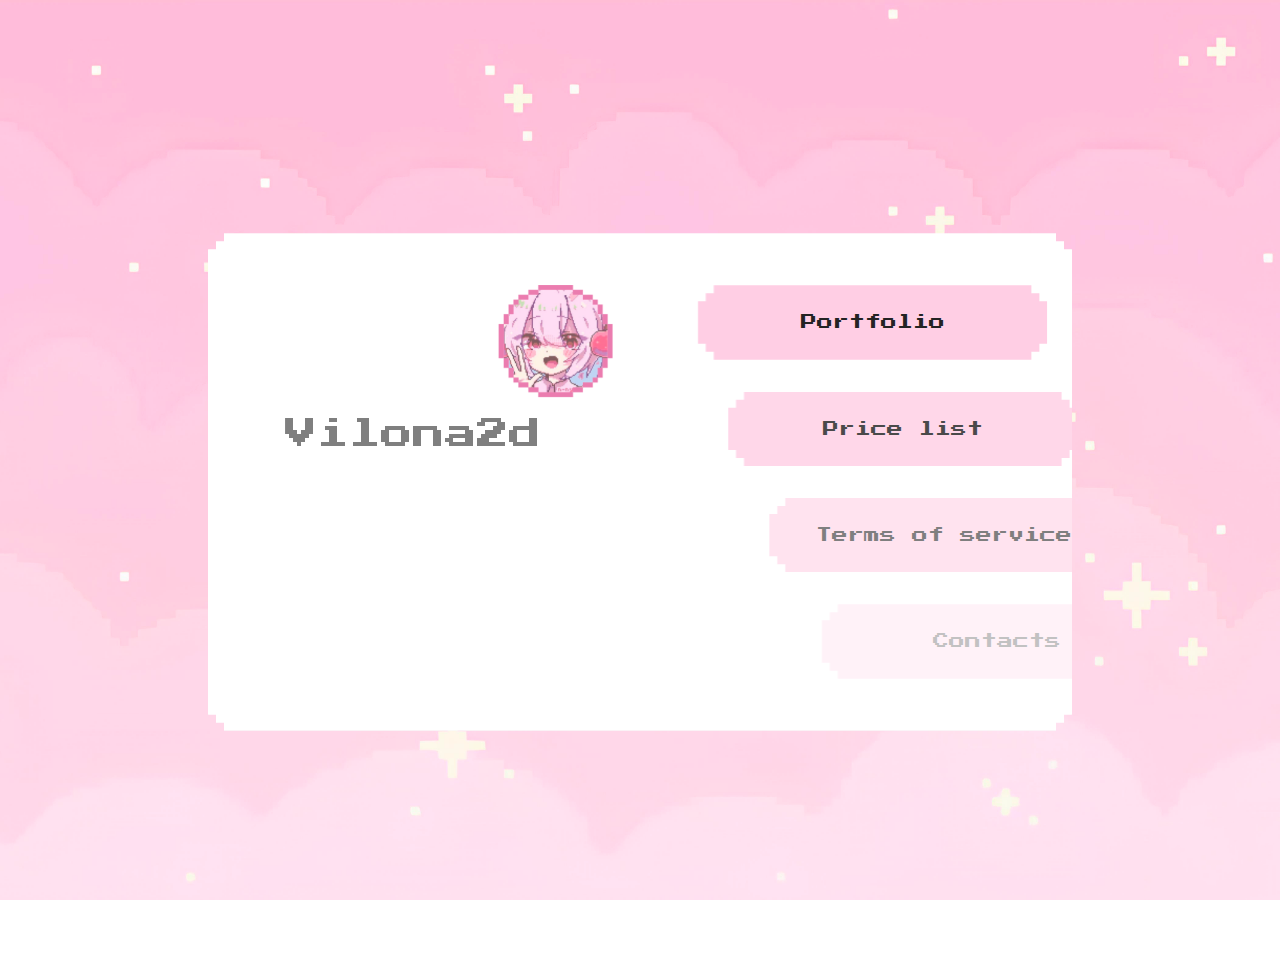
<file: index.html>
<!DOCTYPE html>
<html lang="ru">
<head>
    <meta charset="UTF-8">
    <meta name="viewport" content="width=device-width, initial-scale=1.0">
    <title>vilona2d website</title>
    <link rel="stylesheet" href="styles/normalize.css">
    <link rel="stylesheet" href="styles/styles.css">
    <link rel="preconnect" href="https://fonts.googleapis.com">
    <link rel="preconnect" href="https://fonts.gstatic.com" crossorigin>
    <link href="https://fonts.googleapis.com/css2?family=Oxanium:wght@200..800&family=Press+Start+2P&display=swap" rel="stylesheet">
    <link rel="icon" type="image/png" href="favicon.png">

    <!-- Yandex.Metrika counter -->
<script type="text/javascript" >
    (function(m,e,t,r,i,k,a){m[i]=m[i]||function(){(m[i].a=m[i].a||[]).push(arguments)};
    m[i].l=1*new Date();
    for (var j = 0; j < document.scripts.length; j++) {if (document.scripts[j].src === r) { return; }}
    k=e.createElement(t),a=e.getElementsByTagName(t)[0],k.async=1,k.src=r,a.parentNode.insertBefore(k,a)})
    (window, document, "script", "https://mc.yandex.ru/metrika/tag.js", "ym");
 
    ym(102059477, "init", {
         clickmap:true,
         trackLinks:true,
         accurateTrackBounce:true
    });
 </script>
 <noscript><div><img src="https://mc.yandex.ru/watch/102059477" style="position:absolute; left:-9999px;" alt="" /></div></noscript>
 <!-- /Yandex.Metrika counter -->

    <style>
        .inner-left {
            visibility: visible;
            opacity: 1;
        }
        .mainBtns button {
            visibility: hidden;
            opacity: 0;
        }
        .avatar, .nickname, .description {
            visibility: hidden;
            opacity: 0;
        }
    </style>
</head>

<body>
    <main>
        <div class="inner">
            <div class="inner-left">
                <img src="styles/imgs/avatarv2.png" alt="Avatar" class="avatar">
                <span class="nickname"></span>
                <span class="description"></span>
            </div>

            <div class="inner-right">
                <section class="mainBtns">
                    <button class="portfolioBtn" onclick="location.href='portfolio.html'">Portfolio</button>
                    <button class="priceBtn" onclick="location.href='price_list.html'">Price list</button>
                    <button class="termsBtn" onclick="location.href='tos.html'">Terms of service</button>
                    <button class="contactsBtn" onclick="location.href='contacts.html'">Contacts</button>
                </section>
            </div>
        </div>
    </main>

    <!-- GSAP -->
    <script src="https://cdnjs.cloudflare.com/ajax/libs/gsap/3.12.5/gsap.min.js"></script>
    <script>
        gsap.from('header', {
            y: -50,
            opacity: 0,
            duration: 0.8,
            ease: "power1.out"
        });

        const tl = gsap.timeline();

        tl.fromTo('.avatar',
            {
                x: -200,
                opacity: 0,
                visibility: "hidden"
            },
            {
                x: 0,
                opacity: 1,
                visibility: "visible",
                duration: 1.2,
                ease: "power1.out"
            }
        )
        .fromTo('.nickname',
            {
                x: -200,
                opacity: 0,
                visibility: "hidden"
            },
            {
                x: 0,
                opacity: 1,
                visibility: "visible",
                duration: 1.2,
                ease: "power1.out"
            },
            "-=0.8"
        )
        .fromTo('.description',
            {
                x: -200,
                opacity: 0,
                visibility: "hidden"
            },
            {
                x: 0,
                opacity: 1,
                visibility: "visible",
                duration: 1.2,
                ease: "power1.out"
            },
            "-=0.8"
        );

        document.querySelectorAll('.mainBtns button').forEach((button, index) => {
            tl.fromTo(button,
                {
                    x: 200,
                    opacity: 0,
                    visibility: "hidden"
                },
                {
                    x: 0,
                    opacity: 1,
                    visibility: "visible",
                    duration: 1.2,
                    ease: "power1.out"
                },
                index * 0.2
            );
        });
    </script>
</body>
</html>
</file>
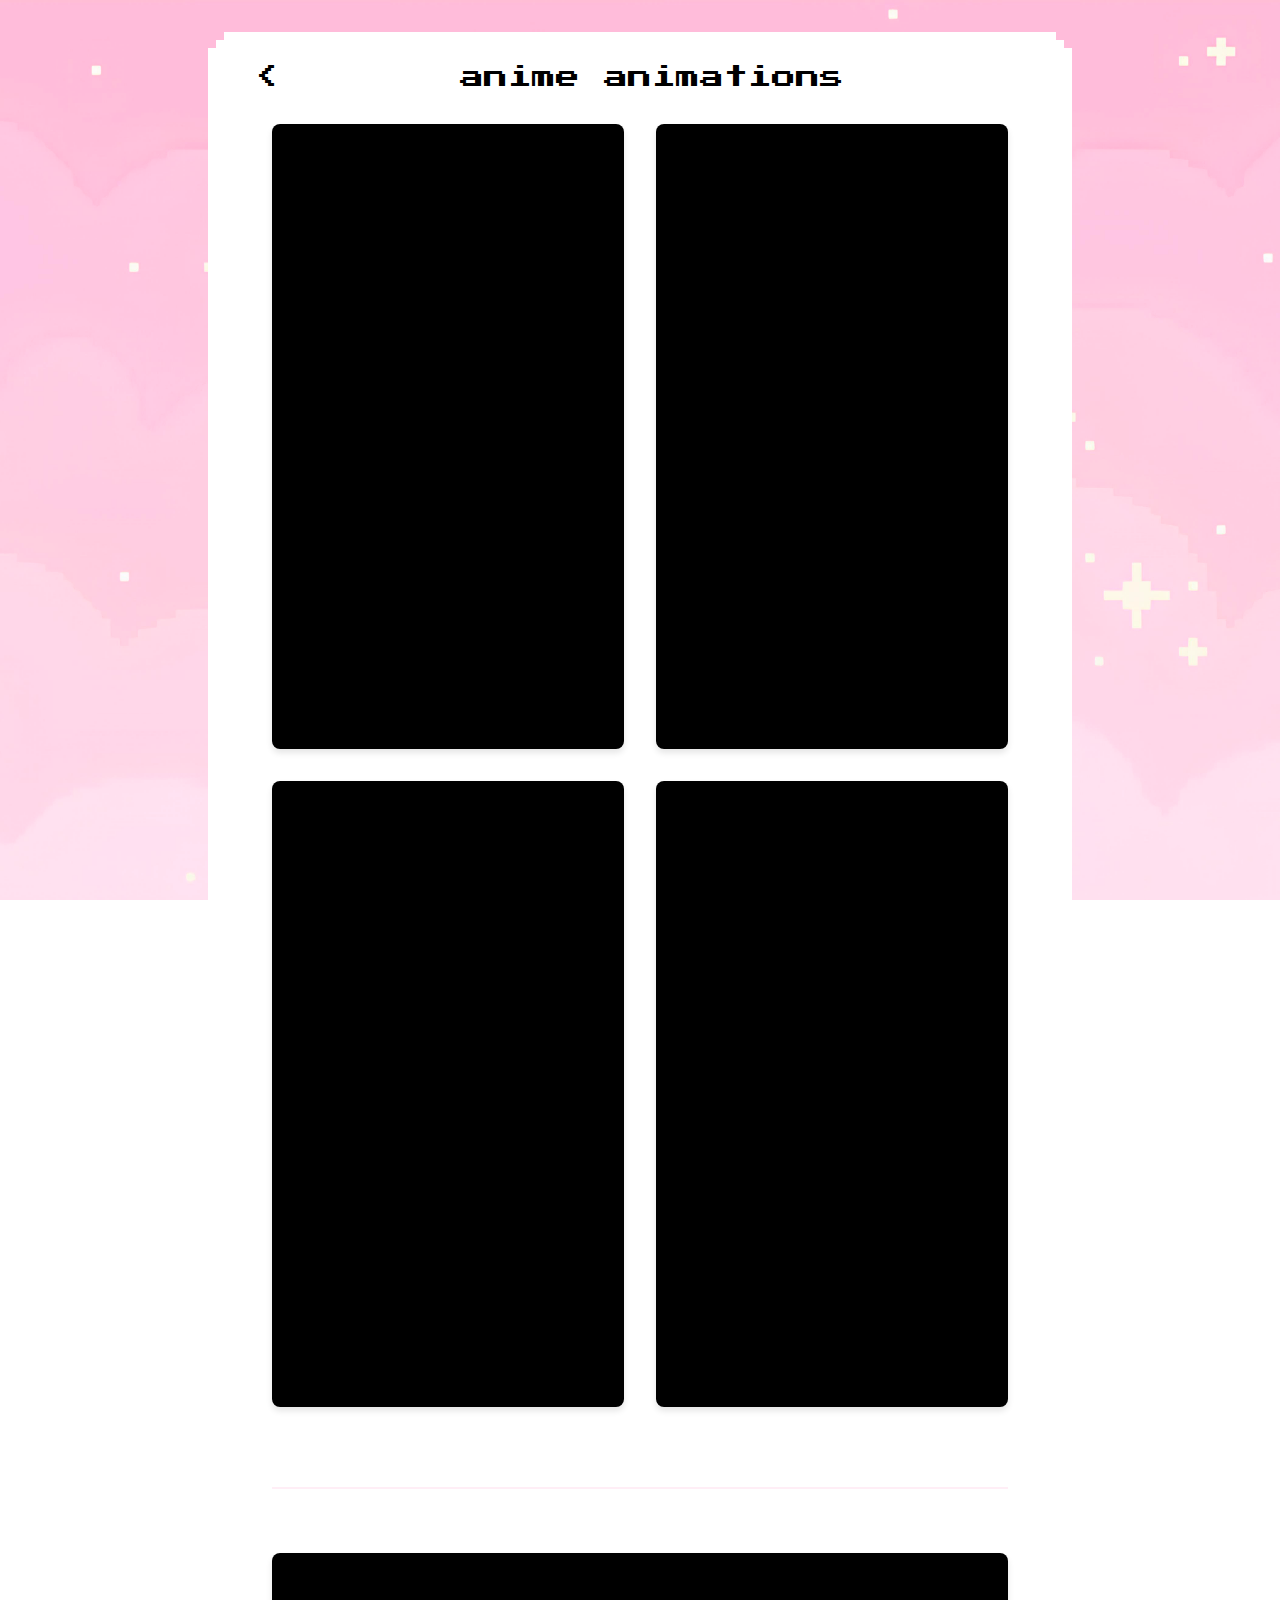
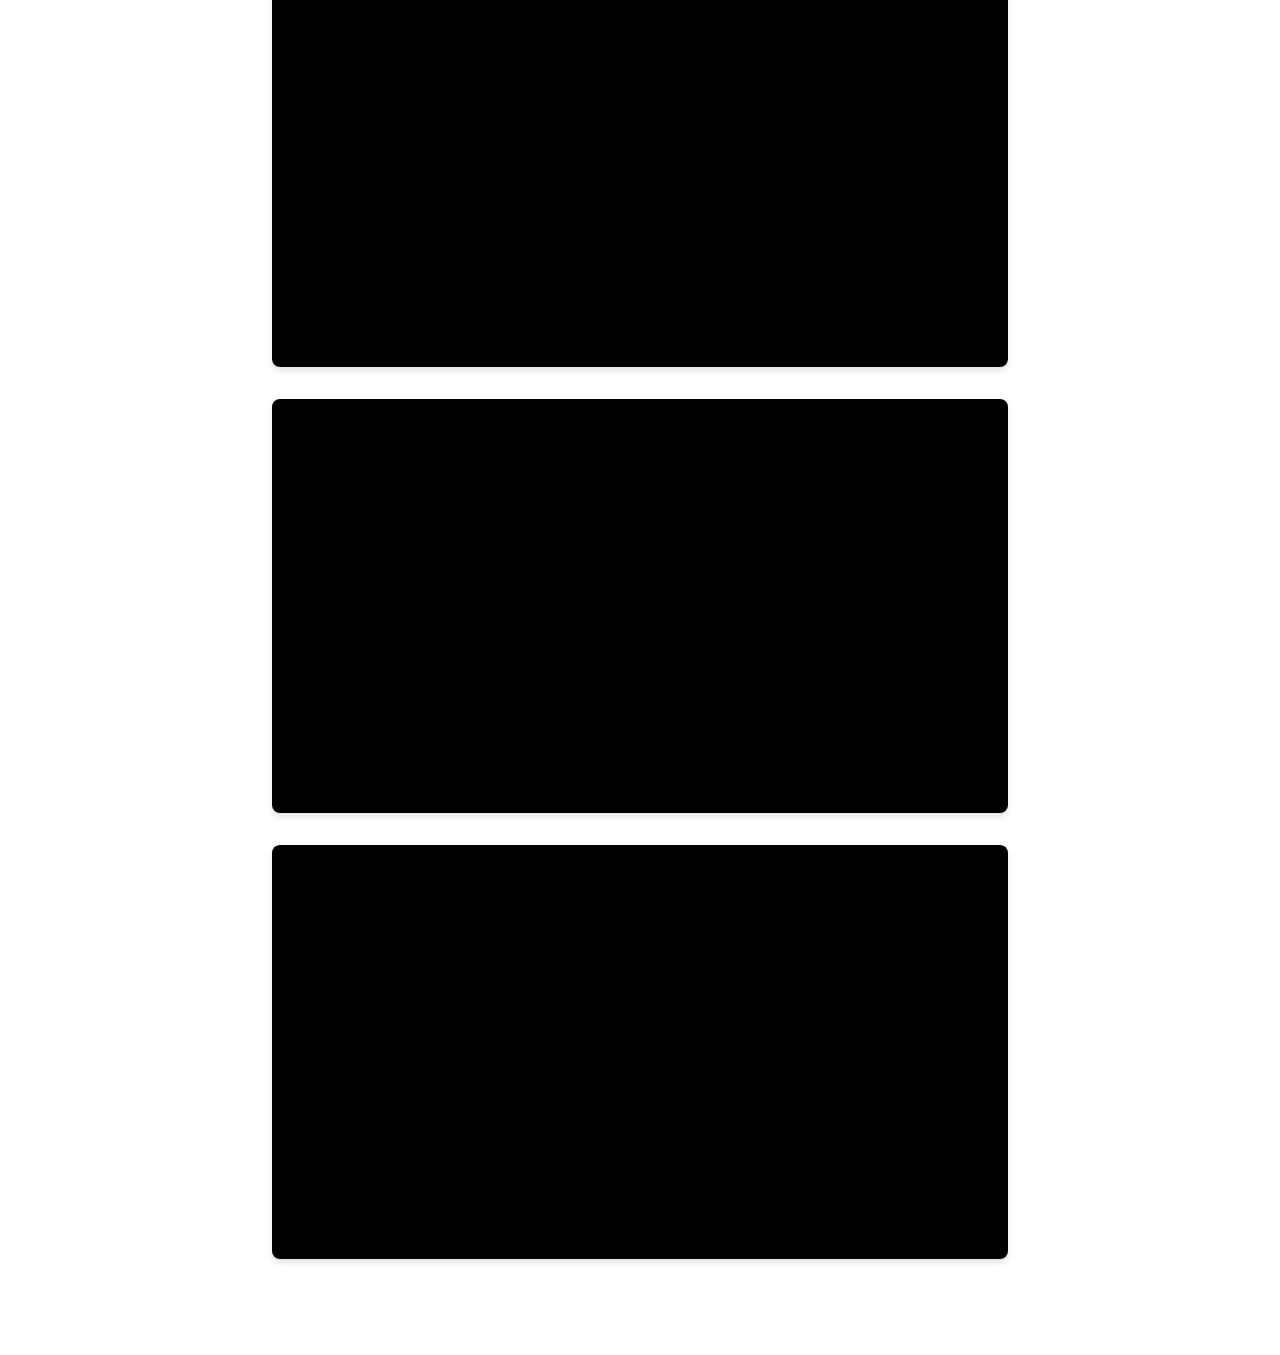
<file: anime_anims.html>
<!DOCTYPE html>
<html lang="ru">
<head>
    <meta charset="UTF-8">
    <meta name="viewport" content="width=device-width, initial-scale=1.0">
    <title>vilona2d portfolio</title>
    <link rel="stylesheet" href="styles/normalize.css">
    <link rel="stylesheet" href="styles/styles.css">
    <link rel="preconnect" href="https://fonts.googleapis.com">
    <link rel="preconnect" href="https://fonts.gstatic.com" crossorigin>
    <link href="https://fonts.googleapis.com/css2?family=Oxanium:wght@200..800&family=Press+Start+2P&display=swap" rel="stylesheet">
    <link rel="icon" type="image/png" href="favicon.png">
</head>

<body>
    <!-- Модальное окно -->
    <div id="videoModal" class="modal">
        <span class="close-btn">&times;</span>
        <div class="modal-content">
            <iframe id="modalVideo" frameborder="0" allowfullscreen></iframe>
        </div>
    </div>

    <main>
        <header>
            <a href="portfolio.html" class="back"> < </a>
            <span class="title">anime animations</span>
        </header>

        <div class="videos shorts-grid">
            <div class="video-container" data-video="bV6rcnzZKU0">
                <iframe
                    src="https://www.youtube.com/embed/bV6rcnzZKU0"
                    frameborder="0"
                    allow="accelerometer; autoplay; clipboard-write; encrypted-media; gyroscope; picture-in-picture"
                    allowfullscreen
                ></iframe>
            </div>
            <div class="video-container" data-video="mOUNvAGsuHQ">
                <iframe
                    src="https://www.youtube.com/embed/mOUNvAGsuHQ"
                    frameborder="0"
                    allow="accelerometer; autoplay; clipboard-write; encrypted-media; gyroscope; picture-in-picture"
                    allowfullscreen
                ></iframe>
            </div>
            <div class="video-container" data-video="Spvpoq9N80o">
                <iframe
                    src="https://www.youtube.com/embed/Spvpoq9N80o"
                    frameborder="0"
                    allow="accelerometer; autoplay; clipboard-write; encrypted-media; gyroscope; picture-in-picture"
                    allowfullscreen
                ></iframe>
            </div>
            <div class="video-container" data-video="B50qcXb2Sew">
                <iframe
                    src="https://www.youtube.com/embed/B50qcXb2Sew"
                    frameborder="0"
                    allow="accelerometer; autoplay; clipboard-write; encrypted-media; gyroscope; picture-in-picture"
                    allowfullscreen
                ></iframe>
            </div>
        </div>

        <div class="section-divider">
            <span class="divider-line"></span>
        </div>

        <div class="videos full-videos">
            <div class="video-container" data-video="QkaffJwbAMQ">
                <iframe
                    src="https://www.youtube.com/embed/QkaffJwbAMQ"
                    frameborder="0"
                    allow="accelerometer; autoplay; clipboard-write; encrypted-media; gyroscope; picture-in-picture"
                    allowfullscreen
                ></iframe>
            </div>
            <div class="video-container" data-video="Kxq9kHQemX8">
                <iframe
                    src="https://www.youtube.com/embed/Kxq9kHQemX8"
                    frameborder="0"
                    allow="accelerometer; autoplay; clipboard-write; encrypted-media; gyroscope; picture-in-picture"
                    allowfullscreen
                ></iframe>
            </div>
            <div class="video-container" data-video="ejJpIZ4PVvk">
                <iframe
                    src="https://www.youtube.com/embed/ejJpIZ4PVvk"
                    frameborder="0"
                    allow="accelerometer; autoplay; clipboard-write; encrypted-media; gyroscope; picture-in-picture"
                    allowfullscreen
                ></iframe>
            </div>
        </div>
    </main>

    <style>
        .videos {
            display: grid;
            gap: 2rem;
            padding: 2rem;
        }

        .shorts-grid {
            grid-template-columns: repeat(auto-fit, minmax(300px, 1fr));
        }

        .full-videos {
            grid-template-columns: repeat(auto-fit, minmax(400px, 1fr));
        }

        .video-container {
            position: relative;
            width: 100%;
            background: #000;
            border-radius: 8px;
            overflow: hidden;
            box-shadow: 0 4px 6px rgba(0, 0, 0, 0.1);
            transition: transform 0.3s ease;
            cursor: pointer;
        }

        .shorts-grid .video-container {
            padding-top: 177.77%; /* Для Shorts (9:16) */
        }

        .full-videos .video-container {
            padding-top: 56.25%; /* Для обычных видео (16:9) */
        }

        .video-container:hover {
            transform: scale(1.02);
        }

        .video-container iframe {
            position: absolute;
            top: 0;
            left: 0;
            width: 100%;
            height: 100%;
            object-fit: cover;
        }

        .section-divider {
            display: flex;
            align-items: center;
            padding: 2rem;
            margin-top: 1rem;
        }

        .divider-line {
            width: 100%;
            height: 2px;
            background: rgba(255, 199, 224, 0.3);
        }

        /* Модальное окно */
        .modal {
            display: none;
            position: fixed;
            left: 0;
            top: 0;
            width: 100%;
            height: 100%;
            background-color: rgba(0, 0, 0, 0.95);
            z-index: 99999;
        }

        .modal-content {
            position: fixed;
            top: 50%;
            left: 50%;
            transform: translate(-50%, -50%);
            width: 100%;
            height: 100%;
            max-width: 90vw;
            max-height: 90vh;
            display: flex;
            justify-content: center;
            align-items: center;
        }

        .modal.shorts .modal-content {
            max-width: 420px;
        }

        .modal iframe {
            width: 100%;
            height: 100%;
        }

        .close-btn {
            position: fixed;
            right: 30px;
            top: 30px;
            color: #fff;
            font-size: 40px;
            font-weight: bold;
            cursor: pointer;
            z-index: 999999;
        }
    </style>

    <script>
        document.querySelectorAll('.video-container').forEach(container => {
            container.addEventListener('click', function() {
                const videoId = this.getAttribute('data-video');
                const modal = document.getElementById('videoModal');
                const modalVideo = document.getElementById('modalVideo');
                
                // Определяем, это Shorts или обычное видео
                const isShorts = this.closest('.shorts-grid') !== null;
                modal.classList.toggle('shorts', isShorts);
                
                modalVideo.src = `https://www.youtube.com/embed/${videoId}?autoplay=1`;
                modal.style.display = 'block';
            });
        });

        document.querySelector('.close-btn').addEventListener('click', function() {
            const modal = document.getElementById('videoModal');
            const modalVideo = document.getElementById('modalVideo');
            
            modalVideo.src = '';
            modal.style.display = 'none';
        });

        document.getElementById('videoModal').addEventListener('click', function(e) {
            if (e.target === this) {
                const modalVideo = document.getElementById('modalVideo');
                modalVideo.src = '';
                this.style.display = 'none';
            }
        });

        document.addEventListener('keydown', function(e) {
            if (e.key === 'Escape') {
                const modal = document.getElementById('videoModal');
                const modalVideo = document.getElementById('modalVideo');
                
                modalVideo.src = '';
                modal.style.display = 'none';
            }
        });
    </script>
</body>
</html>
</file>
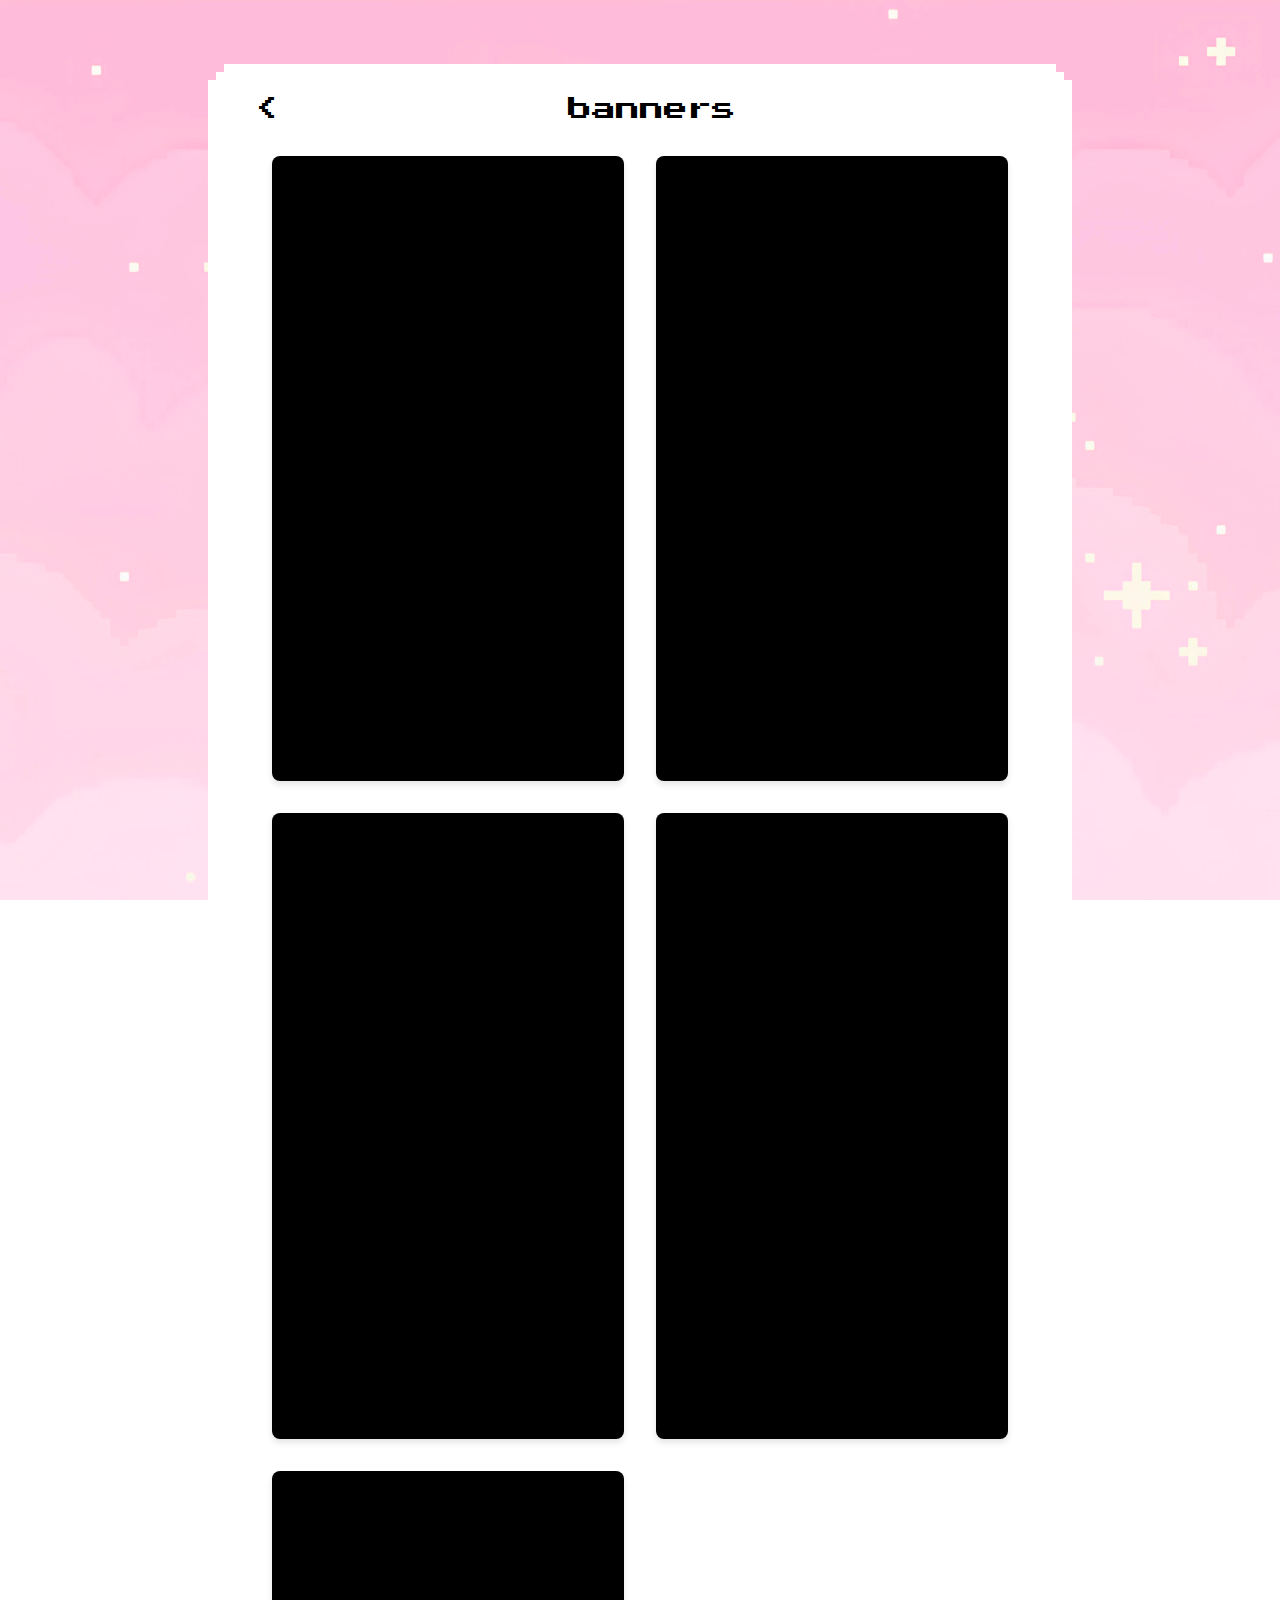
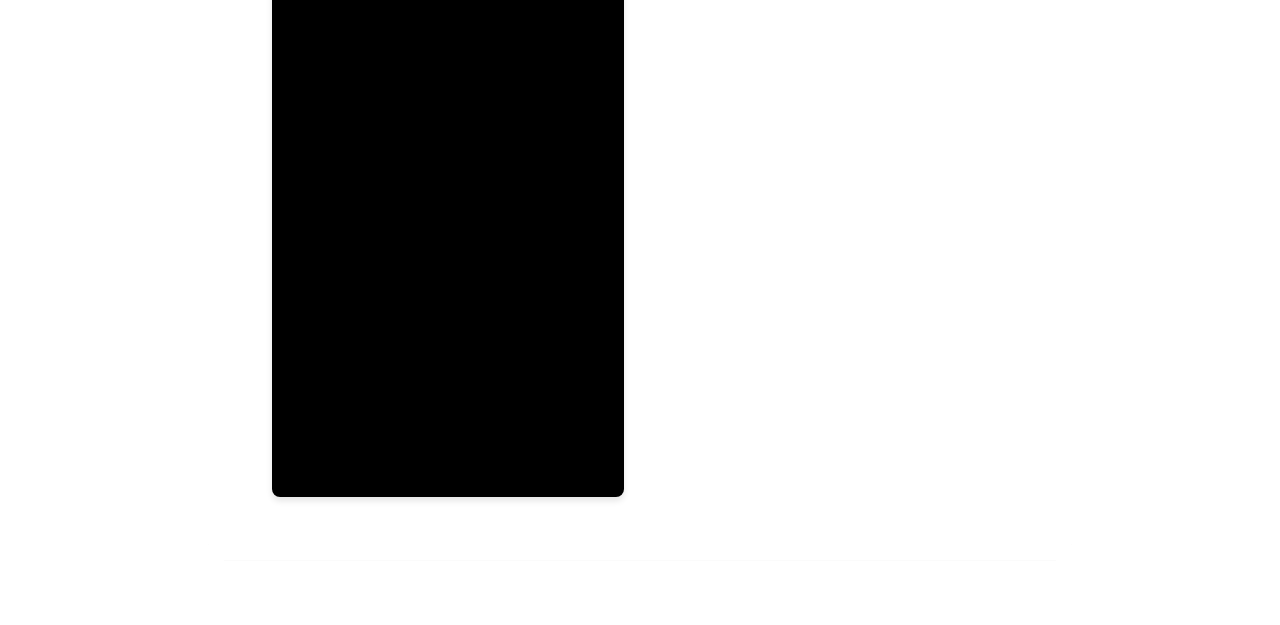
<file: banners.html>
<!DOCTYPE html>
<html lang="ru">
<head>
    <meta charset="UTF-8">
    <meta name="viewport" content="width=device-width, initial-scale=1.0">
    <title>vilona2d portfolio</title>
    <link rel="stylesheet" href="styles/normalize.css">
    <link rel="stylesheet" href="styles/styles.css">
    <link rel="preconnect" href="https://fonts.googleapis.com">
    <link rel="preconnect" href="https://fonts.gstatic.com" crossorigin>
    <link href="https://fonts.googleapis.com/css2?family=Oxanium:wght@200..800&family=Press+Start+2P&display=swap" rel="stylesheet">
    <link rel="icon" type="image/png" href="favicon.png">
</head>

<body>
    <div id="videoModal" class="modal">
        <span class="close-btn">&times;</span>
        <div class="modal-content">
            <iframe id="modalVideo" frameborder="0" allowfullscreen></iframe>
        </div>
    </div>

    <main>
        <header>
            <a href="portfolio.html" class="back"> < </a>
            <span class="title">banners</span>
        </header>

        <div class="videos">
            <div class="video-container" data-video="gIqYSgAgm_o">
                <iframe
                    src="https://www.youtube.com/embed/gIqYSgAgm_o"
                    frameborder="0"
                    allow="accelerometer; autoplay; clipboard-write; encrypted-media; gyroscope; picture-in-picture"
                    allowfullscreen
                ></iframe>
            </div>
            <div class="video-container" data-video="whP9eaR-1g4">
                <iframe
                    src="https://www.youtube.com/embed/whP9eaR-1g4"
                    frameborder="0"
                    allow="accelerometer; autoplay; clipboard-write; encrypted-media; gyroscope; picture-in-picture"
                    allowfullscreen
                ></iframe>
            </div>
            <div class="video-container" data-video="6n_l1BvMZTg">
                <iframe
                    src="https://www.youtube.com/embed/6n_l1BvMZTg"
                    frameborder="0"
                    allow="accelerometer; autoplay; clipboard-write; encrypted-media; gyroscope; picture-in-picture"
                    allowfullscreen
                ></iframe>
            </div>
            <div class="video-container" data-video="jKfKJthkMEA">
                <iframe
                    src="https://www.youtube.com/embed/jKfKJthkMEA"
                    frameborder="0"
                    allow="accelerometer; autoplay; clipboard-write; encrypted-media; gyroscope; picture-in-picture"
                    allowfullscreen
                ></iframe>
            </div>
            <div class="video-container" data-video="iuwTwsme6qY">
                <iframe
                    src="https://www.youtube.com/embed/iuwTwsme6qY"
                    frameborder="0"
                    allow="accelerometer; autoplay; clipboard-write; encrypted-media; gyroscope; picture-in-picture"
                    allowfullscreen
                ></iframe>
            </div>
        </div>
    </main>

    <style>
        main {
            margin: 2rem 0;
        }
        .videos {
            display: grid;
            grid-template-columns: repeat(auto-fit, minmax(300px, 1fr));
            gap: 2rem;
            padding: 2rem;
        }
        .video-container {
            position: relative;
            width: 100%;
            padding-top: 177.77%;
            background: #000;
            border-radius: 8px;
            overflow: hidden;
            box-shadow: 0 4px 6px rgba(0, 0, 0, 0.1);
            transition: transform 0.3s ease;
            cursor: pointer;
        }
        .video-container:hover {
            transform: scale(1.02);
        }
        .video-container iframe {
            position: absolute;
            top: 0;
            left: 0;
            width: 100%;
            height: 100%;
            object-fit: cover;
        }

        .modal {
            display: none;
            position: fixed;
            left: 0;
            top: 0;
            width: 100%;
            height: 100%;
            background-color: rgba(0, 0, 0, 0.95);
            z-index: 99999;
        }

        .modal-content {
            position: fixed;
            top: 50%;
            left: 50%;
            transform: translate(-50%, -50%);
            width: 100%;
            height: 100%;
            max-width: 420px;   
            max-height: 90vh;
            display: flex;
            justify-content: center;
            align-items: center;
        }

        .modal iframe {
            width: 100%;
            height: 100%;
        }

        .close-btn {
            position: fixed;
            right: 30px;
            top: 30px;
            color: #fff;
            font-size: 40px;
            font-weight: bold;
            cursor: pointer;
            z-index: 999999;
        }
    </style>

    <script>
        document.querySelectorAll('.video-container').forEach(container => {
            container.addEventListener('click', function() {
                const videoId = this.getAttribute('data-video');
                const modal = document.getElementById('videoModal');
                const modalVideo = document.getElementById('modalVideo');
                
                modalVideo.src = `https://www.youtube.com/embed/${videoId}?autoplay=1`;
                modal.style.display = 'block';
            });
        });

        document.querySelector('.close-btn').addEventListener('click', function() {
            const modal = document.getElementById('videoModal');
            const modalVideo = document.getElementById('modalVideo');
            
            modalVideo.src = '';
            modal.style.display = 'none';
        });

        document.getElementById('videoModal').addEventListener('click', function(e) {
            if (e.target === this) {
                const modalVideo = document.getElementById('modalVideo');
                modalVideo.src = '';
                this.style.display = 'none';
            }
        });

        document.addEventListener('keydown', function(e) {
            if (e.key === 'Escape') {
                const modal = document.getElementById('videoModal');
                const modalVideo = document.getElementById('modalVideo');
                
                modalVideo.src = '';
                modal.style.display = 'none';
            }
        });
    </script>
</body>
</html>
</file>
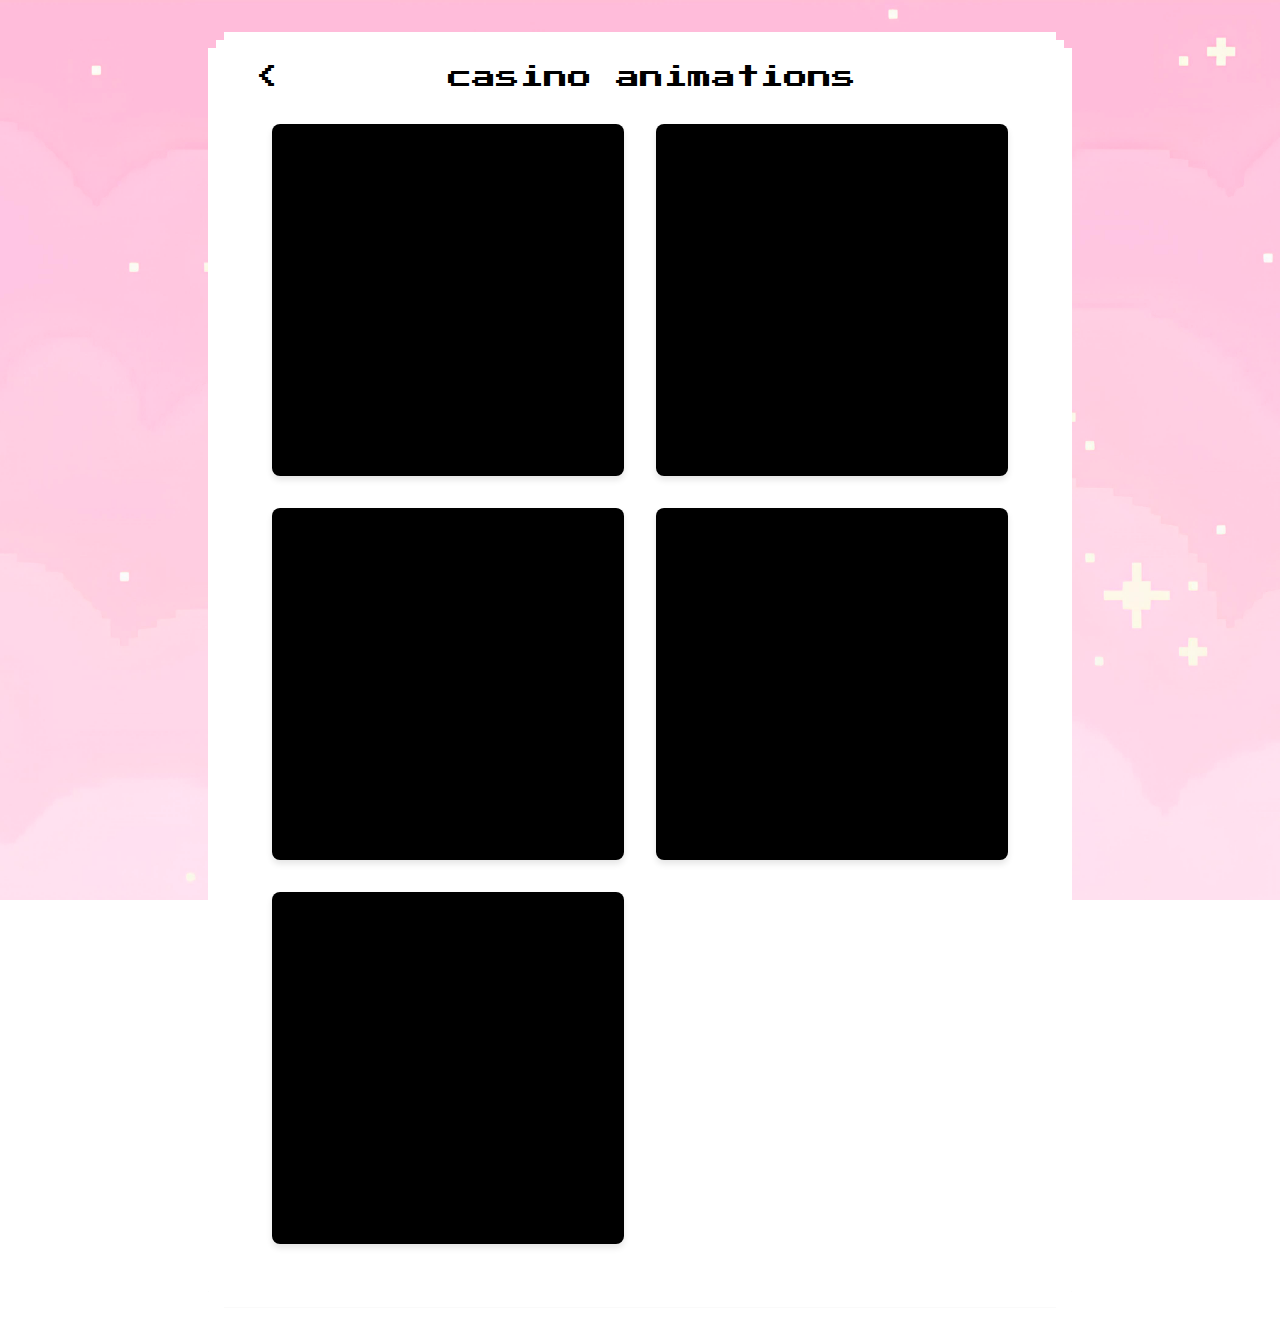
<file: casino_anims.html>
<!DOCTYPE html>
<html lang="ru">
<head>
    <meta charset="UTF-8">
    <meta name="viewport" content="width=device-width, initial-scale=1.0">
    <title>vilona2d portfolio</title>
    <link rel="stylesheet" href="styles/normalize.css">
    <link rel="stylesheet" href="styles/styles.css">
    <link rel="preconnect" href="https://fonts.googleapis.com">
    <link rel="preconnect" href="https://fonts.gstatic.com" crossorigin>
    <link href="https://fonts.googleapis.com/css2?family=Oxanium:wght@200..800&family=Press+Start+2P&display=swap" rel="stylesheet">
    <link rel="icon" type="image/png" href="favicon.png">
</head>

<body>
    <!-- Модальное окно -->
    <div id="videoModal" class="modal">
        <span class="close-btn">&times;</span>
        <div class="modal-content">
            <iframe id="modalVideo" frameborder="0" allowfullscreen></iframe>
        </div>
    </div>

    <main>
        <header>
            <a href="portfolio.html" class="back"> < </a>
            <span class="title">casino animations</span>
        </header>

        <div class="videos shorts-grid">
            <div class="video-container" data-video="08UQa3UXiBM">
                <iframe
                    src="https://www.youtube.com/embed/08UQa3UXiBM"
                    frameborder="0"
                    allow="accelerometer; autoplay; clipboard-write; encrypted-media; gyroscope; picture-in-picture"
                    allowfullscreen
                ></iframe>
            </div>
            <div class="video-container" data-video="RG7wv3XTBYo">
                <iframe
                    src="https://www.youtube.com/embed/RG7wv3XTBYo"
                    frameborder="0"
                    allow="accelerometer; autoplay; clipboard-write; encrypted-media; gyroscope; picture-in-picture"
                    allowfullscreen
                ></iframe>
            </div>
            <div class="video-container" data-video="-6XZ7tnoolY">
                <iframe
                    src="https://www.youtube.com/embed/-6XZ7tnoolY"
                    frameborder="0"
                    allow="accelerometer; autoplay; clipboard-write; encrypted-media; gyroscope; picture-in-picture"
                    allowfullscreen
                ></iframe>
            </div>
            <div class="video-container" data-video="7gCsemC-1MI">
                <iframe
                    src="https://www.youtube.com/embed/7gCsemC-1MI"
                    frameborder="0"
                    allow="accelerometer; autoplay; clipboard-write; encrypted-media; gyroscope; picture-in-picture"
                    allowfullscreen
                ></iframe>
            </div>
            <div class="video-container" data-video="5oVA5GefgIw">
                <iframe
                    src="https://www.youtube.com/embed/5oVA5GefgIw"
                    frameborder="0"
                    allow="accelerometer; autoplay; clipboard-write; encrypted-media; gyroscope; picture-in-picture"
                    allowfullscreen
                ></iframe>
            </div>
        </div>
    </main>

    <style>
        .videos {
            display: grid;
            gap: 2rem;
            padding: 2rem;
        }

        .shorts-grid {
            grid-template-columns: repeat(auto-fit, minmax(300px, 1fr));
        }

        .video-container {
            position: relative;
            width: 100%;
            background: #000;
            border-radius: 8px;
            overflow: hidden;
            box-shadow: 0 4px 6px rgba(0, 0, 0, 0.1);
            transition: transform 0.3s ease;
            cursor: pointer;
        }

        .shorts-grid .video-container {
            padding-top: 100%; /* Квадрат 1:1 */
        }

        .video-container:hover {
            transform: scale(1.02);
        }

        .video-container iframe {
            position: absolute;
            top: 0;
            left: 0;
            width: 100%;
            height: 100%;
            object-fit: cover;
        }

        /* Модальное окно */
        .modal {
            display: none;
            position: fixed;
            left: 0;
            top: 0;
            width: 100%;
            height: 100%;
            background-color: rgba(0, 0, 0, 0.95);
            z-index: 99999;
        }

        .modal-content {
            position: fixed;
            top: 50%;
            left: 50%;
            transform: translate(-50%, -50%);
            width: 100%;
            height: 100%;
            max-width: 90vw;
            max-height: 90vh;
            display: flex;
            justify-content: center;
            align-items: center;
        }

        .modal.shorts .modal-content {
            max-width: 420px;
        }

        .modal iframe {
            width: 100%;
            height: 100%;
        }

        .close-btn {
            position: fixed;
            right: 30px;
            top: 30px;
            color: #fff;
            font-size: 40px;
            font-weight: bold;
            cursor: pointer;
            z-index: 999999;
        }
    </style>

    <script>
        document.querySelectorAll('.video-container').forEach(container => {
            container.addEventListener('click', function() {
                const videoId = this.getAttribute('data-video');
                const modal = document.getElementById('videoModal');
                const modalVideo = document.getElementById('modalVideo');
                
                // Определяем, это Shorts или обычное видео
                const isShorts = this.closest('.shorts-grid') !== null;
                modal.classList.toggle('shorts', isShorts);
                
                modalVideo.src = `https://www.youtube.com/embed/${videoId}?autoplay=1`;
                modal.style.display = 'block';
            });
        });

        document.querySelector('.close-btn').addEventListener('click', function() {
            const modal = document.getElementById('videoModal');
            const modalVideo = document.getElementById('modalVideo');
            
            modalVideo.src = '';
            modal.style.display = 'none';
        });

        document.getElementById('videoModal').addEventListener('click', function(e) {
            if (e.target === this) {
                const modalVideo = document.getElementById('modalVideo');
                modalVideo.src = '';
                this.style.display = 'none';
            }
        });

        document.addEventListener('keydown', function(e) {
            if (e.key === 'Escape') {
                const modal = document.getElementById('videoModal');
                const modalVideo = document.getElementById('modalVideo');
                
                modalVideo.src = '';
                modal.style.display = 'none';
            }
        });
    </script>
</body>
</html>
</file>
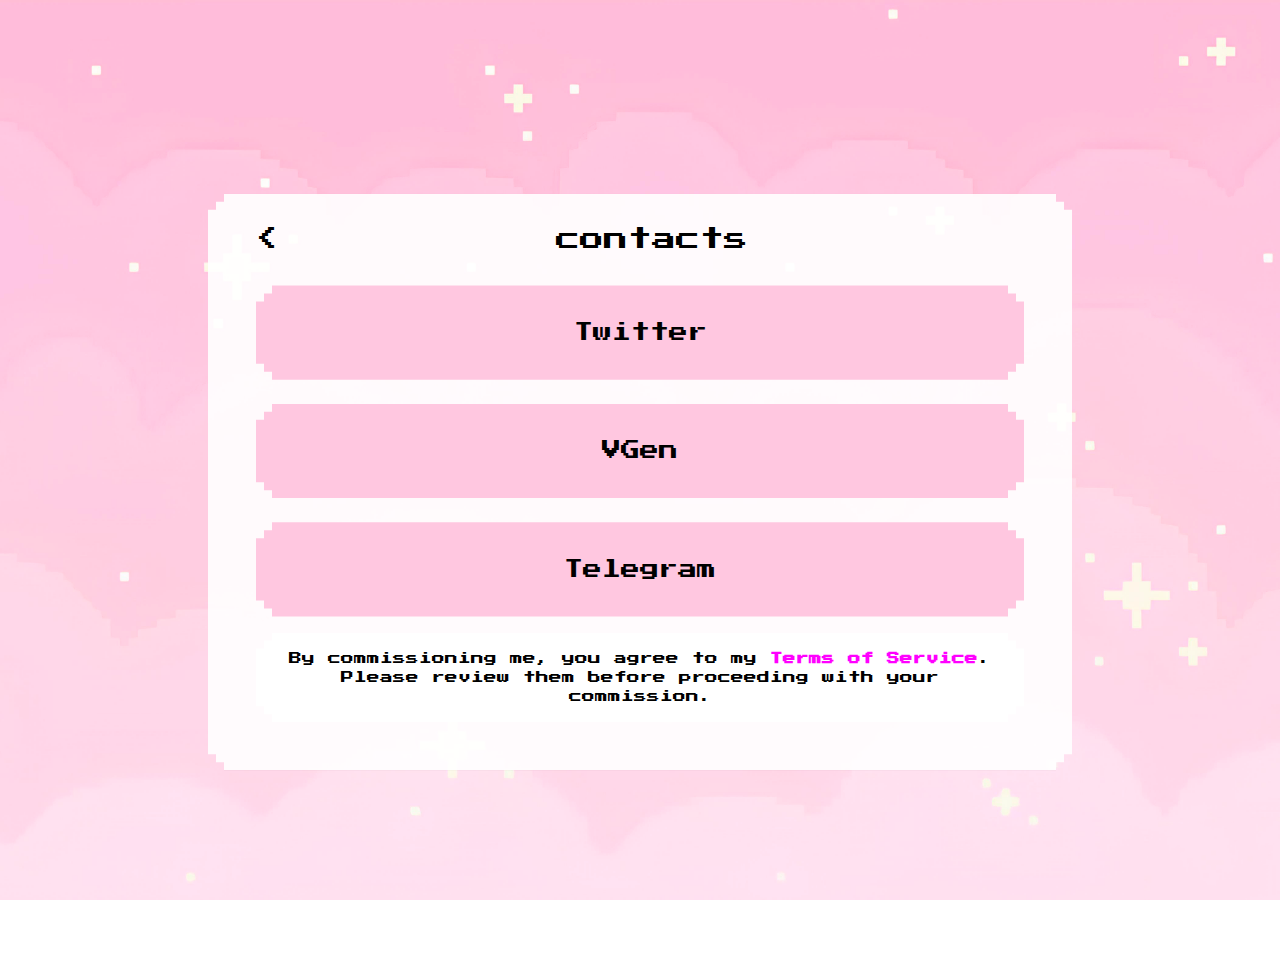
<file: contacts.html>
<!DOCTYPE html>
<html lang="ru">
<head>
    <meta charset="UTF-8">
    <meta name="viewport" content="width=device-width, initial-scale=1.0">
    <title>vilona2d portfolio</title>
    <link rel="stylesheet" href="styles/normalize.css">
    <link rel="stylesheet" href="styles/styles.css">
    <link rel="preconnect" href="https://fonts.googleapis.com">
    <link rel="preconnect" href="https://fonts.gstatic.com" crossorigin>
    <link href="https://fonts.googleapis.com/css2?family=Oxanium:wght@200..800&family=Press+Start+2P&display=swap" rel="stylesheet">
    <link rel="icon" type="image/png" href="favicon.png">
    <style>
        main {
            background-color: rgba(255, 255, 255, 0.9);
        }
        
        .content {
            padding: 1rem;
            max-width: 800px;
            margin: 0 auto;
        }

        .social-links {
            display: flex;
            flex-direction: column;
            gap: 1.5rem;
            margin-top: 1rem;
        }

        .social-link {
            display: flex;
            flex-direction: column;
            padding: 1.2rem;
            background: #ffc7e0;
            border-radius: 3px;
            text-decoration: none;
            color: black;
            transition: all 0.3s ease;
            justify-content: center;
            align-items: center;
            height: 3.5rem;
            clip-path: polygon(
                0px calc(100% - 16px),
                8px calc(100% - 16px),
                8px calc(100% - 8px),
                16px calc(100% - 8px),
                16px 100%,
                calc(100% - 16px) 100%,
                calc(100% - 16px) calc(100% - 8px),
                calc(100% - 8px) calc(100% - 8px),
                calc(100% - 8px) calc(100% - 16px),
                100% calc(100% - 16px),
                100% 16px,
                calc(100% - 8px) 16px,
                calc(100% - 8px) 8px,
                calc(100% - 16px) 8px,
                calc(100% - 16px) 0px,
                16px 0px,
                16px 8px,
                8px 8px,
                8px 16px,
                0px 16px
            );
        }

        .social-link:hover {
            background: black;
            color: white;
            transform: translateY(-2px);
        }

        .link-text {
            font-family: 'Press Start 2P', cursive;
            font-size: 1.2rem;
            margin: 0;
            line-height: 1;
        }

        .link-url {
            font-family: 'Oxanium', cursive;
            font-size: 1rem;
            opacity: 0.8;
        }

        .tos-notice {
            margin-top: 1rem;
            padding: 1rem;
            background: #ffffff;
            border-radius: 3px;
            text-align: center;
            font-family: 'Press Start 2P', cursive;
            font-size: 0.8rem;
            line-height: 1.5;
            clip-path: polygon(
                0px calc(100% - 16px),
                8px calc(100% - 16px),
                8px calc(100% - 8px),
                16px calc(100% - 8px),
                16px 100%,
                calc(100% - 16px) 100%,
                calc(100% - 16px) calc(100% - 8px),
                calc(100% - 8px) calc(100% - 8px),
                calc(100% - 8px) calc(100% - 16px),
                100% calc(100% - 16px),
                100% 16px,
                calc(100% - 8px) 16px,
                calc(100% - 8px) 8px,
                calc(100% - 16px) 8px,
                calc(100% - 16px) 0px,
                16px 0px,
                16px 8px,
                8px 8px,
                8px 16px,
                0px 16px
            );
        }

        .tos-notice a {
            color: #ff00ff;
            text-decoration: none;
            font-weight: bold;
            transition: color 0.3s ease;
        }

        .tos-notice a:hover {
            color: #000000;
        }

        @media (max-width: 768px) {
            .content {
                padding: 1rem;
            }
            
            .social-link {
                padding: 1rem;
            }

            .link-text {
                font-size: 1rem;
            }
            
            .tos-notice {
                padding: 1rem;
                font-size: 0.8rem;
            }
        }
    </style>
</head>

<body>
    <main>
        <header>
            <a href="index.html" class="back"> < </a>
            <span class="title">contacts</span>
        </header>

        <div class="content">
            <div class="social-links">
                <a href="https://x.com/Vilona2D" target="_blank" class="social-link">
                    <span class="link-text">Twitter</span>
                </a>
                <a href="https://vgen.co/Vilona2D" target="_blank" class="social-link">
                    <span class="link-text">VGen</span>
                </a>
                <a href="https://t.me/vilona2d" target="_blank" class="social-link">
                    <span class="link-text">Telegram</span>
                </a>
            </div>

            <div class="tos-notice">
                By commissioning me, you agree to my <a href="tos.html">Terms of Service</a>. Please review them before proceeding with your commission.
            </div>
        </div>
    </main>
</body>
</html>
</file>
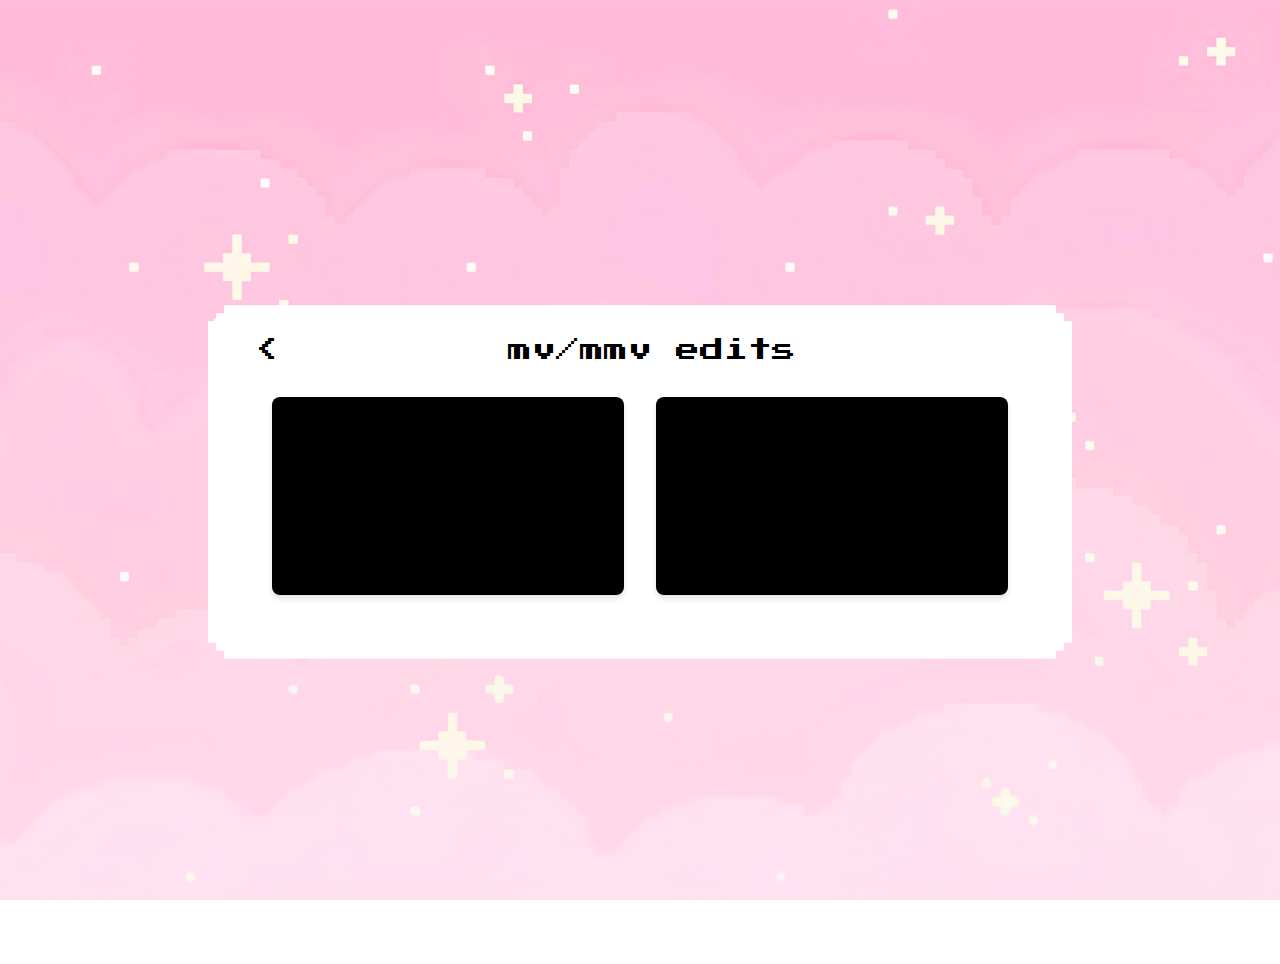
<file: mv_mmv_edits.html>
<!DOCTYPE html>
<html lang="ru">
<head>
    <meta charset="UTF-8">
    <meta name="viewport" content="width=device-width, initial-scale=1.0">
    <title>vilona2d portfolio</title>
    <link rel="stylesheet" href="styles/normalize.css">
    <link rel="stylesheet" href="styles/styles.css">
    <link rel="preconnect" href="https://fonts.googleapis.com">
    <link rel="preconnect" href="https://fonts.gstatic.com" crossorigin>
    <link href="https://fonts.googleapis.com/css2?family=Oxanium:wght@200..800&family=Press+Start+2P&display=swap" rel="stylesheet">
    <link rel="icon" type="image/png" href="favicon.png">
</head>

<body>
    <!-- Модальное окно -->
    <div id="videoModal" class="modal">
        <span class="close-btn">&times;</span>
        <div class="modal-content">
            <iframe id="modalVideo" frameborder="0" allowfullscreen></iframe>
        </div>
    </div>

    <main>
        <header>
            <a href="portfolio.html" class="back"> < </a>
            <span class="title">mv/mmv edits</span>
        </header>

        <div class="videos">
            <div class="video-container" data-video="nw4k8JLGvV4">
                <iframe
                    src="https://www.youtube.com/embed/nw4k8JLGvV4"
                    frameborder="0"
                    allow="accelerometer; autoplay; clipboard-write; encrypted-media; gyroscope; picture-in-picture"
                    allowfullscreen
                ></iframe>
            </div>
            <div class="video-container" data-video="I6Pp8BGWQ8I">
                <iframe
                    src="https://www.youtube.com/embed/I6Pp8BGWQ8I"
                    frameborder="0"
                    allow="accelerometer; autoplay; clipboard-write; encrypted-media; gyroscope; picture-in-picture"
                    allowfullscreen
                ></iframe>
            </div>
        </div>
    </main>

    <style>
        .videos {
            display: grid;
            grid-template-columns: repeat(auto-fit, minmax(300px, 1fr));
            gap: 2rem;
            padding: 2rem;
        }
        .video-container {
            position: relative;
            width: 100%;
            padding-top: 56.25%; /* 16:9 соотношение */
            background: #000;
            border-radius: 8px;
            overflow: hidden;
            box-shadow: 0 4px 6px rgba(0, 0, 0, 0.1);
            transition: transform 0.3s ease;
            cursor: pointer;
        }
        .video-container:hover {
            transform: scale(1.02);
        }
        .video-container iframe {
            position: absolute;
            top: 0;
            left: 0;
            width: 100%;
            height: 100%;
            object-fit: cover;
        }

        /* Модальное окно */
        .modal {
            display: none;
            position: fixed;
            left: 0;
            top: 0;
            width: 100%;
            height: 100%;
            background-color: rgba(0, 0, 0, 0.95);
            z-index: 99999;
        }

        .modal-content {
            position: fixed;
            top: 50%;
            left: 50%;
            transform: translate(-50%, -50%);
            width: 90%;
            height: 90%;
            max-width: 1280px;
            max-height: 90vh;
            display: flex;
            justify-content: center;
            align-items: center;
        }

        .modal iframe {
            width: 100%;
            height: 100%;
        }

        .close-btn {
            position: fixed;
            right: 30px;
            top: 30px;
            color: #fff;
            font-size: 40px;
            font-weight: bold;
            cursor: pointer;
            z-index: 999999;
        }
    </style>

    <script>
        document.querySelectorAll('.video-container').forEach(container => {
            container.addEventListener('click', function() {
                const videoId = this.getAttribute('data-video');
                const modal = document.getElementById('videoModal');
                const modalVideo = document.getElementById('modalVideo');
                
                modalVideo.src = `https://www.youtube.com/embed/${videoId}?autoplay=1`;
                modal.style.display = 'block';
            });
        });

        document.querySelector('.close-btn').addEventListener('click', function() {
            const modal = document.getElementById('videoModal');
            const modalVideo = document.getElementById('modalVideo');
            
            modalVideo.src = '';
            modal.style.display = 'none';
        });

        document.getElementById('videoModal').addEventListener('click', function(e) {
            if (e.target === this) {
                const modalVideo = document.getElementById('modalVideo');
                modalVideo.src = '';
                this.style.display = 'none';
            }
        });

        document.addEventListener('keydown', function(e) {
            if (e.key === 'Escape') {
                const modal = document.getElementById('videoModal');
                const modalVideo = document.getElementById('modalVideo');
                
                modalVideo.src = '';
                modal.style.display = 'none';
            }
        });
    </script>
</body>
</html>
</file>
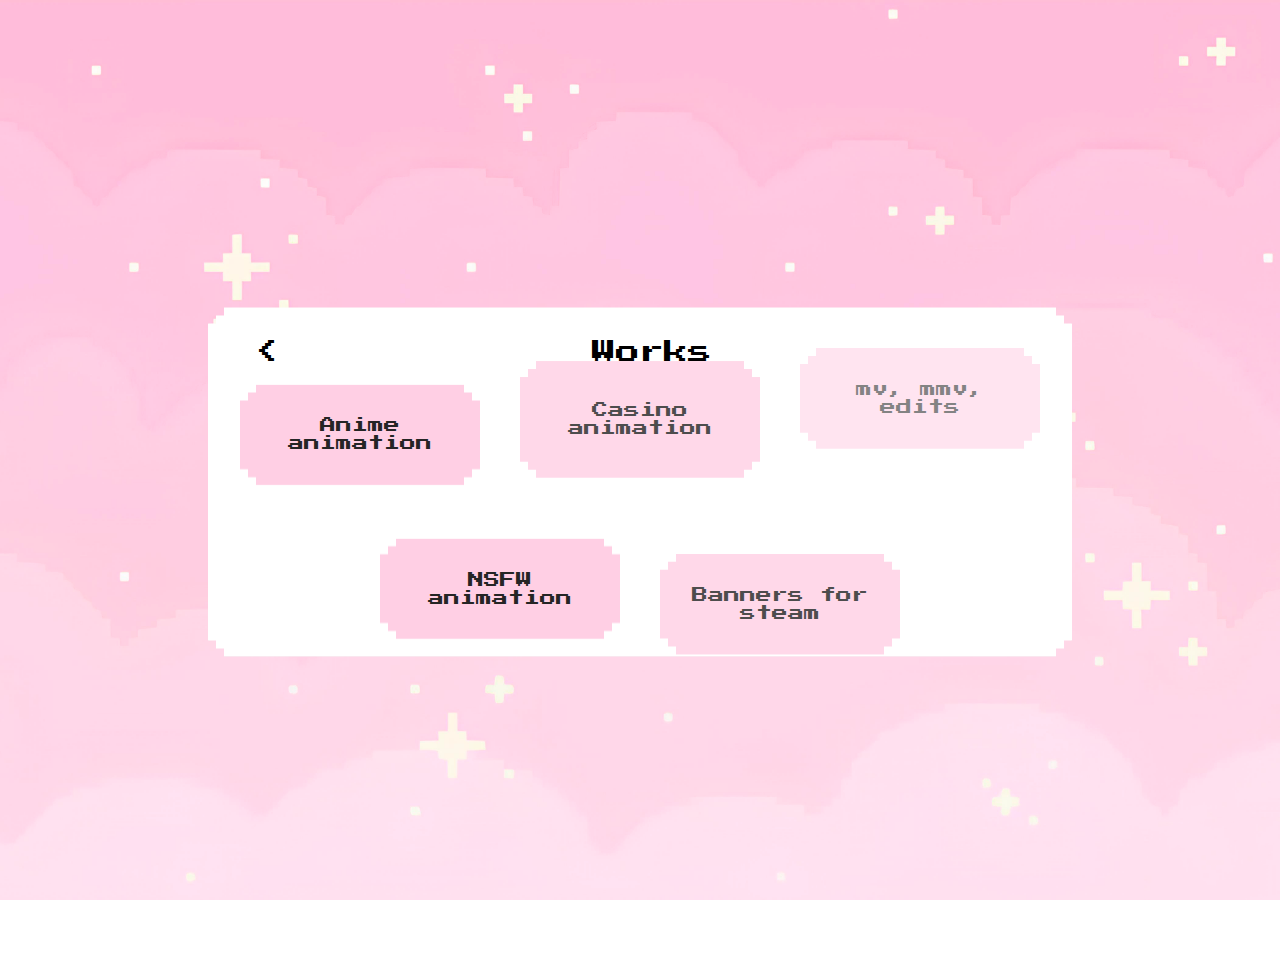
<file: portfolio.html>
<!DOCTYPE html>
<html lang="ru">
<head>
    <meta charset="UTF-8">
    <meta name="viewport" content="width=device-width, initial-scale=1.0">
    <title>vilona2d portfolio</title>
    <link rel="stylesheet" href="styles/normalize.css">
    <link rel="stylesheet" href="styles/styles.css">
    <link rel="preconnect" href="https://fonts.googleapis.com">
    <link rel="preconnect" href="https://fonts.gstatic.com" crossorigin>
    <link href="https://fonts.googleapis.com/css2?family=Oxanium:wght@200..800&family=Press+Start+2P&display=swap" rel="stylesheet">
    <link rel="icon" type="image/png" href="favicon.png">
    <style>
        .portfolio-inner-top button, .portfolio-inner-bottom button {
            visibility: hidden;
            opacity: 0;
        }
    </style>
</head>

<body>
    <main>
        <header>
            <a href="index.html" class="back"> < </a>
            <span class="title">Works</span>
        </header>
        
        <section class="portfolio-inner">
            <div class="portfolio-inner-top">
                <button class="stAnimBtn" onclick="location.href='anime_anims.html'">Anime animation</button>
                <button class="composBtn" onclick="location.href='casino_anims.html'">Casino animation</button>
                <button class="mmvBtn" onclick="location.href='mv_mmv_edits.html'">mv, mmv, edits</button>
            </div>

            <div class="portfolio-inner-bottom">
                <button class="hentBtn" onclick="location.href='hentai.html'">NSFW animation</button>
                <button class="steamBtn" onclick="location.href='banners.html'">Banners for steam</button>
            </div>
        </section>
    </main>

    <!-- GSAP -->
    <script src="https://cdnjs.cloudflare.com/ajax/libs/gsap/3.12.5/gsap.min.js"></script>
    <script>
        const tl = gsap.timeline();

        document.querySelectorAll('.portfolio-inner-top button').forEach((button, index) => {
            tl.fromTo(button,
                {
                    y: -100,
                    opacity: 0,
                    visibility: "hidden"
                },
                {
                    y: 0,
                    opacity: 1,
                    visibility: "visible",
                    duration: 1.2,
                    ease: "power1.out"
                },
                index * 0.2
            );
        });

        document.querySelectorAll('.portfolio-inner-bottom button').forEach((button, index) => {
            tl.fromTo(button,
                {
                    y: 100,
                    opacity: 0,
                    visibility: "hidden"
                },
                {
                    y: 0,
                    opacity: 1,
                    visibility: "visible",
                    duration: 1.2,
                    ease: "power1.out"
                },
                index * 0.2
            );
        });
    </script>
</body>
</html>
</file>
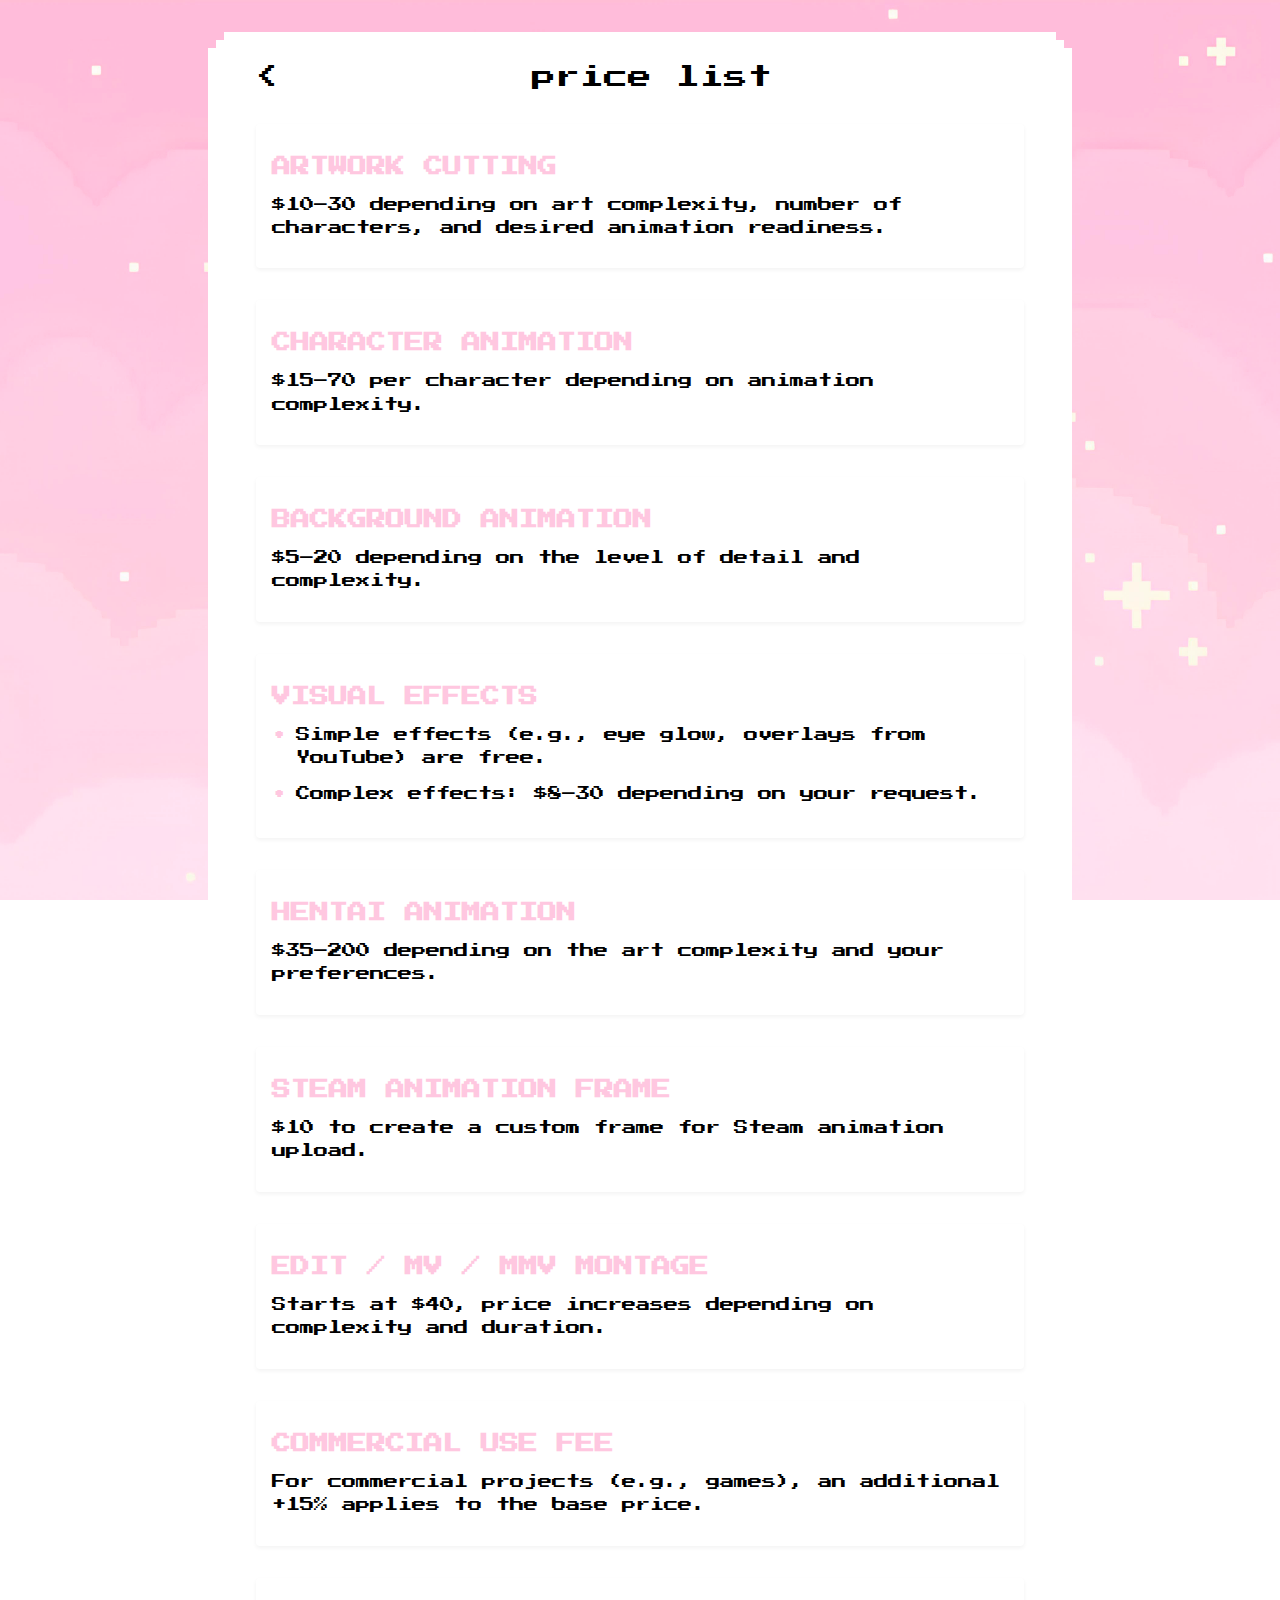
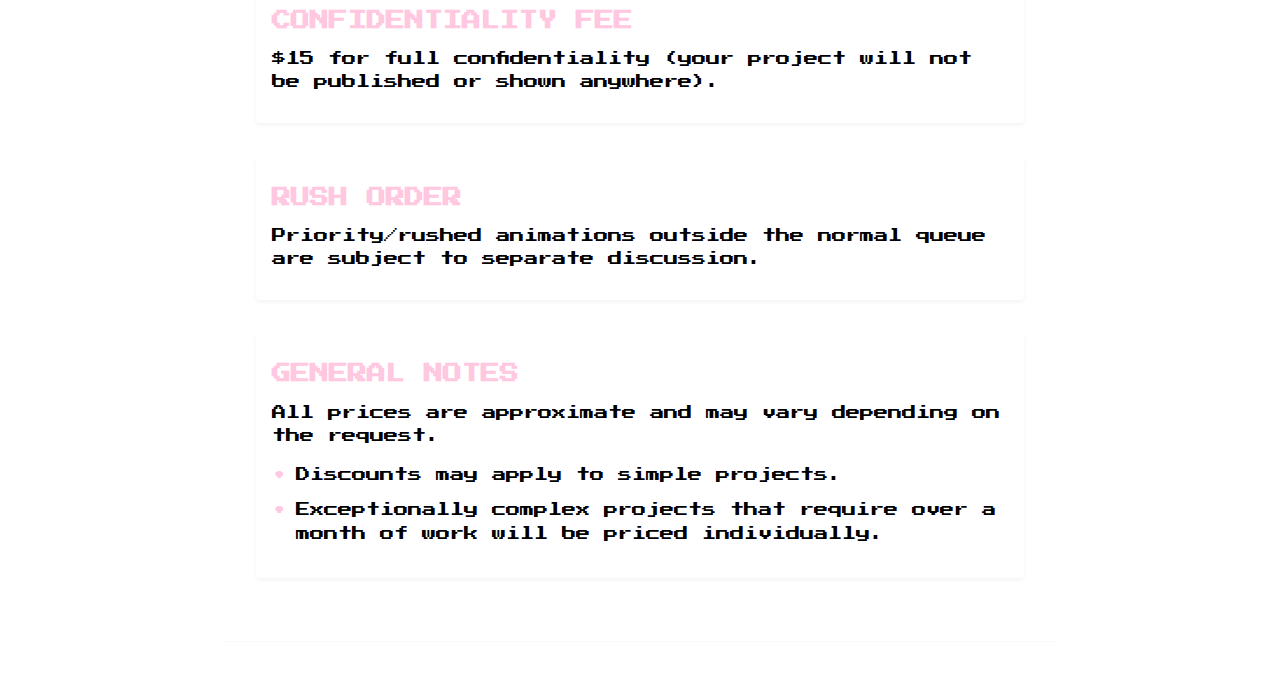
<file: price_list.html>
<!DOCTYPE html>
<html lang="ru">
<head>
    <meta charset="UTF-8">
    <meta name="viewport" content="width=device-width, initial-scale=1.0">
    <title>vilona2d pricelist</title>
    <link rel="stylesheet" href="styles/normalize.css">
    <link rel="stylesheet" href="styles/styles.css">
    <link rel="preconnect" href="https://fonts.googleapis.com">
    <link rel="preconnect" href="https://fonts.gstatic.com" crossorigin>
    <link href="https://fonts.googleapis.com/css2?family=Oxanium:wght@200..800&family=Press+Start+2P&display=swap" rel="stylesheet">
    <link rel="icon" type="image/png" href="favicon.png">
</head>

<body>
    <main>
        <header>
            <a href="index.html" class="back"> < </a>
            <span class="title">price list</span>
        </header>

        <div class="price-content">
            <section class="price-section">
                <h2>Artwork Cutting</h2>
                <p>$10–30 depending on art complexity, number of characters, and desired animation readiness.</p>
            </section>

            <section class="price-section">
                <h2>Character Animation</h2>
                <p>$15–70 per character depending on animation complexity.</p>
            </section>

            <section class="price-section">
                <h2>Background Animation</h2>
                <p>$5–20 depending on the level of detail and complexity.</p>
            </section>

            <section class="price-section">
                <h2>Visual Effects</h2>
                <ul>
                    <li>Simple effects (e.g., eye glow, overlays from YouTube) are free.</li>
                    <li>Complex effects: $8–30 depending on your request.</li>
                </ul>
            </section>

            <section class="price-section">
                <h2>Hentai Animation</h2>
                <p>$35–200 depending on the art complexity and your preferences.</p>
            </section>

            <section class="price-section">
                <h2>Steam Animation Frame</h2>
                <p>$10 to create a custom frame for Steam animation upload.</p>
            </section>

            <section class="price-section">
                <h2>Edit / MV / MMV Montage</h2>
                <p>Starts at $40, price increases depending on complexity and duration.</p>
            </section>

            <section class="price-section">
                <h2>Commercial Use Fee</h2>
                <p>For commercial projects (e.g., games), an additional +15% applies to the base price.</p>
            </section>

            <section class="price-section">
                <h2>Confidentiality Fee</h2>
                <p>$15 for full confidentiality (your project will not be published or shown anywhere).</p>
            </section>

            <section class="price-section">
                <h2>Rush Order</h2>
                <p>Priority/rushed animations outside the normal queue are subject to separate discussion.</p>
            </section>

            <section class="price-section">
                <h2>General Notes</h2>
                <p>All prices are approximate and may vary depending on the request.</p>
                <ul>
                    <li>Discounts may apply to simple projects.</li>
                    <li>Exceptionally complex projects that require over a month of work will be priced individually.</li>
                </ul>
            </section>
        </div>
    </main>
</body>
</html>
</file>
<file: styles/styles.css>
body {
  font-family: "Press Start 2P", Courier, monospace;

  background-image: url("imgs/background.png");
  background-repeat: no-repeat;
  background-size: cover;
  background-attachment: fixed;
  background-position: center;

  display: flex;
  justify-content: center;
  align-items: center;
  min-height: 100vh;
  padding: 2rem 0;
}

main {
  width: 100%;
  max-width: 800px;
  padding: 2rem;
  background-color: #fff;
  box-shadow: 0 4px 8px rgba(0, 0, 0, 0.1);
  border-radius: 8px;
  text-align: center;
  margin: auto;

  clip-path: polygon(
    0px calc(100% - 16px),
    8px calc(100% - 16px),
    8px calc(100% - 8px),
    16px calc(100% - 8px),
    16px 100%,
    calc(100% - 16px) 100%,
    calc(100% - 16px) calc(100% - 8px),
    calc(100% - 8px) calc(100% - 8px),
    calc(100% - 8px) calc(100% - 16px),
    100% calc(100% - 16px),
    100% 16px,
    calc(100% - 8px) 16px,
    calc(100% - 8px) 8px,
    calc(100% - 16px) 8px,
    calc(100% - 16px) 0px,
    16px 0px,
    16px 8px,
    8px 8px,
    8px 16px,
    0px 16px
  );
}

/* index */

.inner {
  display: flex;
  justify-content: space-between;
  margin: 20px;
}

.inner-left { 
  width: 50%;
  height: 100%;

  display: flex;
  flex-direction: column;
  justify-content: flex-end;
  align-items: flex-end;

  text-align: right;
}

.nickname::before {
  content: "Vilona2d";
}

.nickname {
  font-size: 200%;
  margin-top: 5%;
}

.description::before {
  content: "Hi, I'm Vilona! I'm a 2d animator, NSFW animator and editor.";
}

.description {
  font-size: 100%;
  margin-top: 10%;
}

.inner-right {
  width: 50%;
  height: 100%;
}

.avatar {
  display: block;
  width: 30%;
  height: 30%;
}

.mainBtns {
  display: flex;
  flex-direction: column;
  gap: 2rem;
  margin-left: 8%;
}

.portfolioBtn, .priceBtn, .termsBtn, .contactsBtn {
  background-color: #ffc7e0;
  border: none;
  color: black;
  padding: 8%;
  text-align: center;
  text-decoration: none;
  display: inline-block;
  cursor: pointer;
  border-radius: 3px;
  transition: background-color 0.3s;


  clip-path: polygon(
    0px calc(100% - 16px),
    8px calc(100% - 16px),
    8px calc(100% - 8px),
    16px calc(100% - 8px),
    16px 100%,
    calc(100% - 16px) 100%,
    calc(100% - 16px) calc(100% - 8px),
    calc(100% - 8px) calc(100% - 8px),
    calc(100% - 8px) calc(100% - 16px),
    100% calc(100% - 16px),
    100% 16px,
    calc(100% - 8px) 16px,
    calc(100% - 8px) 8px,
    calc(100% - 16px) 8px,
    calc(100% - 16px) 0px,
    16px 0px,
    16px 8px,
    8px 8px,
    8px 16px,
    0px 16px
  );
}

.portfolioBtn:hover, .priceBtn:hover, .termsBtn:hover, .contactsBtn:hover {
  background-color: black;
  color: white;
}

@media (max-width: 768px) {
  .inner {
    flex-direction: column;
    align-items: center;
  }

  .inner-left {
    display: flex;
    flex-direction: column;
    align-items: center;
    margin-bottom: 20px;
  }

  .inner-left>.avatar {
    width: 150px;
  }

  .description {
    text-align: center;
    margin-top: 10%;
    width: 150%;
  }
  
  .inner-right {
      width: 100%;
      display: flex;
      justify-content: center;
  }

  .mainBtns {
      width: 100%;
      display: flex;
      flex-direction: column;
      gap: 1rem;
      margin-left: 0px;
  }

  .portfolioBtn,
  .priceBtn,
  .termsBtn,
  .contactsBtn {
      width: 100%;
      padding: 12px;
  }
}

/* portfolio */

header {
  display: flex;
  align-items: center;
  justify-content: space-between;
  padding: 0 1rem;
}

.back {
  font-size: 1.5rem;
  text-decoration: none;
}

.title {
  flex-grow: 1;
  text-align: center;
  font-size: 1.2rem;
}

.title {
  font-size: 150%;
}

.back {
  font-size: 150%;
  text-decoration: none;
  color: black;
}

.portfolio-inner {
  margin-top: 3%;
  width: 100%;
  gap: 5%;

  display: flex;
  flex-direction: column;
}

.portfolio-inner-top {
  width: 100%;

  gap: 5%;

  display: flex;
  flex-direction: row;
  justify-content: center;
  align-items: center;
}

.portfolio-inner-bottom {
  width: 100%;
  margin-top: 2%;
  gap: 5%;

  display: flex;
  flex-direction: row;
  justify-content: center;
  align-items: center;
}


.stAnimBtn, .mmvBtn, .hentBtn, .steamBtn {
  background-color: #ffc7e0;
  border: none;
  color: black;

  padding: 4%;
  width: 30%;

  text-align: center;
  text-decoration: none;
  display: inline-block;
  cursor: pointer;
  border-radius: 3px;
  transition: background-color 0.3s;


  clip-path: polygon(
    0px calc(100% - 16px),
    8px calc(100% - 16px),
    8px calc(100% - 8px),
    16px calc(100% - 8px),
    16px 100%,
    calc(100% - 16px) 100%,
    calc(100% - 16px) calc(100% - 8px),
    calc(100% - 8px) calc(100% - 8px),
    calc(100% - 8px) calc(100% - 16px),
    100% calc(100% - 16px),
    100% 16px,
    calc(100% - 8px) 16px,
    calc(100% - 8px) 8px,
    calc(100% - 16px) 8px,
    calc(100% - 16px) 0px,
    16px 0px,
    16px 8px,
    8px 8px,
    8px 16px,
    0px 16px
  );
}

.composBtn {
  background-color: #ffc7e0;
  border: none;
  color: black;

  padding: 5%;
  width: 30%;

  text-align: center;
  text-decoration: none;
  display: inline-block;
  cursor: pointer;
  border-radius: 3px;
  transition: background-color 0.3s;


  clip-path: polygon(
    0px calc(100% - 16px),
    8px calc(100% - 16px),
    8px calc(100% - 8px),
    16px calc(100% - 8px),
    16px 100%,
    calc(100% - 16px) 100%,
    calc(100% - 16px) calc(100% - 8px),
    calc(100% - 8px) calc(100% - 8px),
    calc(100% - 8px) calc(100% - 16px),
    100% calc(100% - 16px),
    100% 16px,
    calc(100% - 8px) 16px,
    calc(100% - 8px) 8px,
    calc(100% - 16px) 8px,
    calc(100% - 16px) 0px,
    16px 0px,
    16px 8px,
    8px 8px,
    8px 16px,
    0px 16px
  );
}

.stAnimBtn:hover, .mmvBtn:hover, .hentBtn:hover, .steamBtn:hover, .composBtn:hover {
  background-color: black;
  color: white;
}

@media (max-width: 860px) {
  .portfolio-inner {
    margin-top: 3%;
    width: 100%;
    gap: 5%;
  
    display: flex;
    flex-direction: column;
  }
  
  .portfolio-inner-top {
    width: 100%;
    gap: 5%;
  
    display: flex;
    flex-direction: column;
    justify-content: center;
    align-items: center;
  }
  
  .portfolio-inner-bottom {
    width: 100%;
    gap: 5%;
    margin-top: 0%;
  
    display: flex;
    flex-direction: column;
    justify-content: center;
    align-items: center;
  }

  .stAnimBtn, .mmvBtn, .hentBtn, .steamBtn, .composBtn {
    width: 80%;
    margin: 1%;
  }

  .composBtn {
    padding: 3%;
  }
}

/* Terms of Service */
.tos-content {
    margin-top: 2rem;
    text-align: left;
    padding: 0 1rem;
}

.tos-section {
    margin-bottom: 2rem;
    padding: 1rem;
    background-color: #fff;
    border-radius: 4px;
    box-shadow: 0 2px 4px rgba(0, 0, 0, 0.05);
}

.tos-section h2 {
    color: #ffc7e0;
    font-size: 1.2rem;
    margin-bottom: 1rem;
    text-transform: uppercase;
}

.tos-section p {
    margin-bottom: 0.8rem;
    line-height: 1.6;
    font-size: 0.9rem;
}

.tos-section ul {
    list-style-type: none;
    padding-left: 0;
}

.tos-section ul li {
    margin-bottom: 0.8rem;
    line-height: 1.6;
    font-size: 0.9rem;
    padding-left: 1.5rem;
    position: relative;
}

.tos-section ul li:before {
    content: "•";
    color: #ffc7e0;
    position: absolute;
    left: 0;
}

@media (max-width: 768px) {
    .tos-content {
        padding: 0 0.5rem;
    }

    .tos-section {
        padding: 0.8rem;
    }

    .tos-section h2 {
        font-size: 1rem;
    }

    .tos-section p,
    .tos-section ul li {
        font-size: 0.8rem;
    }
}

/* Price List */
.price-content {
    margin-top: 2rem;
    text-align: left;
    padding: 0 1rem;
}

.price-section {
    margin-bottom: 2rem;
    padding: 1rem;
    background-color: #fff;
    border-radius: 4px;
    box-shadow: 0 2px 4px rgba(0, 0, 0, 0.05);
}

.price-section h2 {
    color: #ffc7e0;
    font-size: 1.2rem;
    margin-bottom: 1rem;
    text-transform: uppercase;
}

.price-section p {
    margin-bottom: 0.8rem;
    line-height: 1.6;
    font-size: 0.9rem;
}

.price-section ul {
    list-style-type: none;
    padding-left: 0;
}

.price-section ul li {
    margin-bottom: 0.8rem;
    line-height: 1.6;
    font-size: 0.9rem;
    padding-left: 1.5rem;
    position: relative;
}

.price-section ul li:before {
    content: "•";
    color: #ffc7e0;
    position: absolute;
    left: 0;
}

@media (max-width: 768px) {
    .price-content {
        padding: 0 0.5rem;
    }

    .price-section {
        padding: 0.8rem;
    }

    .price-section h2 {
        font-size: 1rem;
    }

    .price-section p,
    .price-section ul li {
        font-size: 0.8rem;
    }
}

/* Общие стили для мобильных устройств */
@media (max-width: 768px) {
  body {
    padding: 1rem 0;
  }

  main {
    padding: 1rem;
    margin: 0.5rem;
    width: calc(100% - 1rem);
  }

  /* Улучшенная адаптация для портфолио */
  .portfolio-inner {
    margin-top: 1rem;
    gap: 1rem;
  }

  .portfolio-inner-top,
  .portfolio-inner-bottom {
    flex-direction: column;
    gap: 1rem;
  }

  .stAnimBtn, .mmvBtn, .hentBtn, .steamBtn, .composBtn {
    width: 100%;
    padding: 1rem;
    font-size: 0.9rem;
  }

  /* Улучшенная адаптация для видео-сетки */
  .videos {
    padding: 1rem;
    gap: 1rem;
  }

  .shorts-grid {
    grid-template-columns: 1fr;
  }

  .full-videos {
    grid-template-columns: 1fr;
  }

  /* Улучшенная адаптация для модального окна */
  .modal-content {
    max-width: 95vw;
    max-height: 95vh;
  }

  .close-btn {
    right: 15px;
    top: 15px;
    font-size: 30px;
  }

  /* Улучшенная адаптация для заголовков */
  header {
    padding: 0.5rem;
  }

  .title {
    font-size: 1rem;
  }

  .back {
    font-size: 1.2rem;
  }
}

/* Дополнительные стили для очень маленьких экранов */
@media (max-width: 480px) {
  main {
    padding: 0.5rem;
  }

  .nickname {
    font-size: 1.5rem;
  }

  .description {
    font-size: 0.8rem;
  }

  .portfolioBtn, .priceBtn, .termsBtn, .contactsBtn {
    padding: 0.8rem;
    font-size: 0.8rem;
  }
}

/* Улучшенные стили для планшетов */
@media (min-width: 769px) and (max-width: 1024px) {
  .shorts-grid {
    grid-template-columns: repeat(2, 1fr);
  }

  .full-videos {
    grid-template-columns: repeat(2, 1fr);
  }
}
</file>
